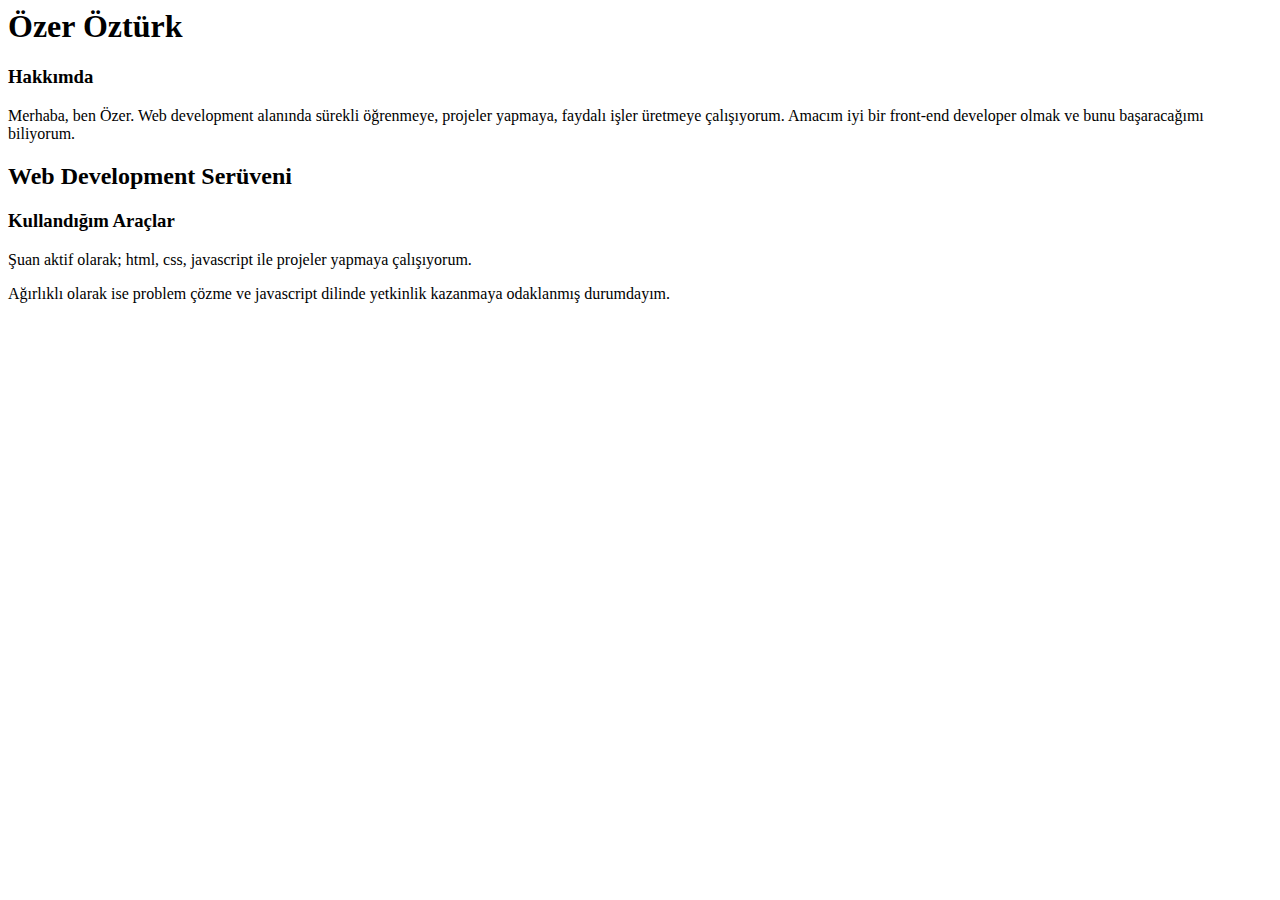
<file: 01-html-section/odev1/index.html>
<html lang="en">
<head>
    <meta charset="UTF-8">
    <meta http-equiv="X-UA-Compatible" content="IE=edge">
    <meta name="viewport" content="width=device-width, initial-scale=1.0">
    <title>Document</title>
</head>
<body>

<!--     temel bir yazım uygulaması, frontend101 egitimi -->
    <h1>Özer Öztürk</h1>
    <h3>Hakkımda</h3>

    <p>Merhaba, ben Özer. Web development alanında sürekli öğrenmeye, projeler yapmaya, faydalı işler üretmeye çalışıyorum. Amacım iyi bir front-end developer olmak ve bunu başaracağımı biliyorum. </p>

    <h2>Web Development Serüveni</h2>

    <h3>Kullandığım Araçlar</h3>

    <p>Şuan aktif olarak; html, css, javascript ile projeler yapmaya çalışıyorum.</p>

    <p>Ağırlıklı olarak ise problem çözme ve javascript dilinde yetkinlik kazanmaya odaklanmış durumdayım.</p>



</body>
</html>
</file>
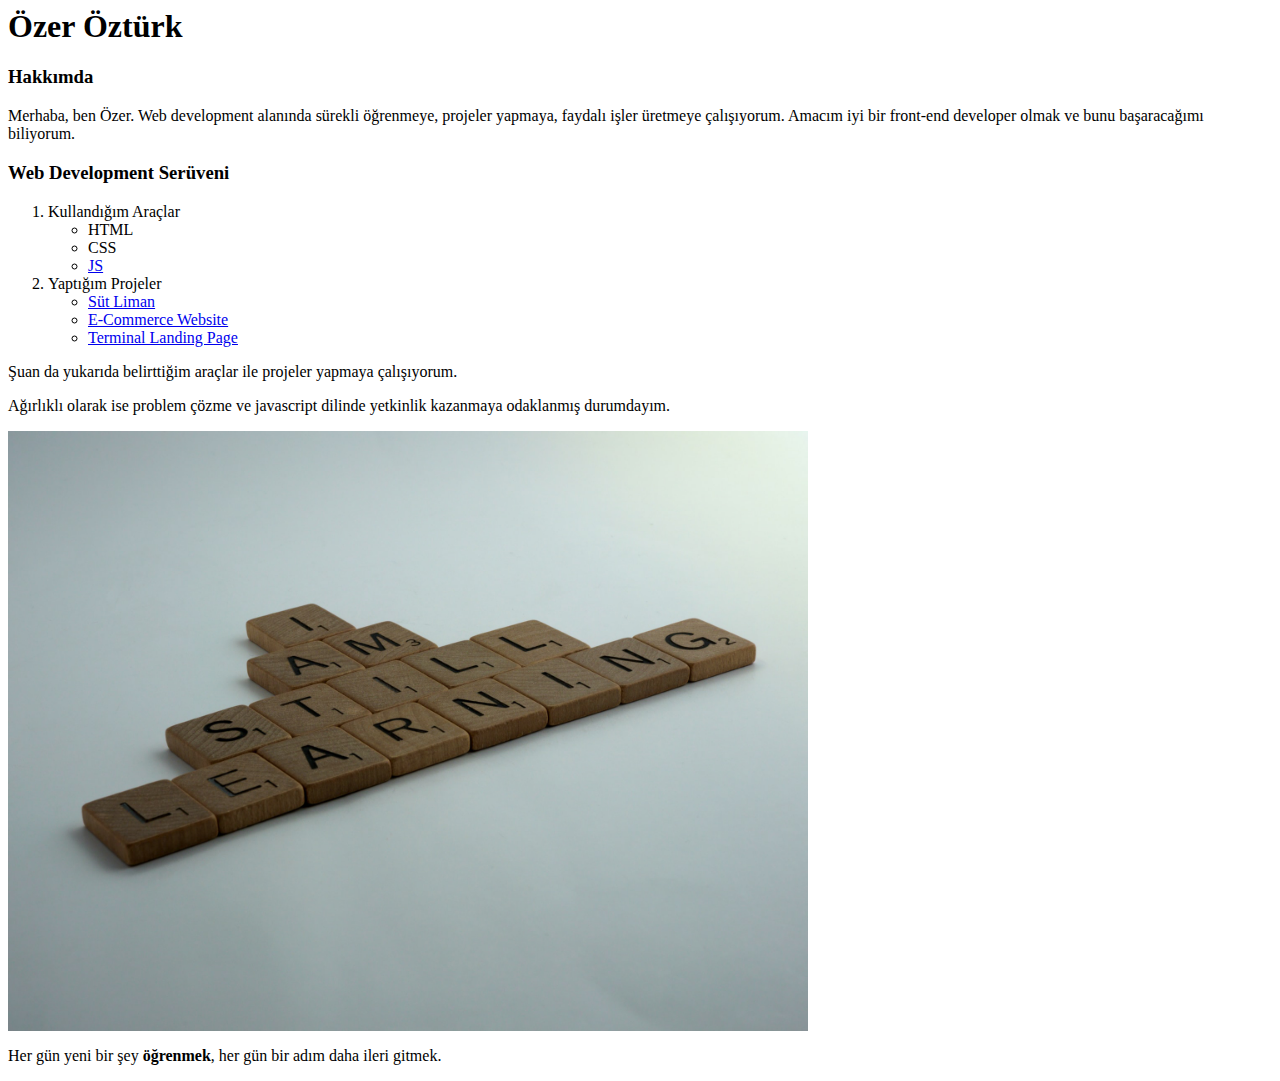
<file: 01-html-section/odev2/index.html>
<html lang="en">
<head>
    <meta charset="UTF-8">
    <meta http-equiv="X-UA-Compatible" content="IE=edge">
    <meta name="viewport" content="width=device-width, initial-scale=1.0">
    <title>Document</title>
</head>
<body>

<!--     temel bir yazım uygulaması, frontend101 egitimi -->
    <h1>Özer Öztürk</h1>
    <h3>Hakkımda</h3>

    <p>Merhaba, ben Özer. Web development alanında sürekli öğrenmeye, projeler yapmaya, faydalı işler üretmeye çalışıyorum. Amacım iyi bir front-end developer olmak ve bunu başaracağımı biliyorum. </p>

    <h3>Web Development Serüveni</h3>

    <ol>
        <li>Kullandığım Araçlar
            <ul>
                <li>HTML</li>
                <li>CSS</li>
                <li><a href="https://developer.mozilla.org/en-US/docs/Web/JavaScript">JS</a></li>
            </ul>
        </li>
        <li>Yaptığım Projeler
            <ul>
                <li><a href="https://github.com/OzerOzturk/Sut-Liman">Süt Liman</a></li>
                <li><a href="https://github.com/OzerOzturk/Skill-Set-Development-Projects/tree/master/E-Commerce%20Website">E-Commerce Website</a></li>
                <li><a href="https://github.com/OzerOzturk/Javascript-fundamental-projects/tree/master/Terminal-Landing-Page">Terminal Landing Page</a></li>
            </ul>
        </li>
    </ol>



    <p>Şuan da yukarıda belirttiğim araçlar ile projeler yapmaya çalışıyorum.</p>

    <p>Ağırlıklı olarak ise problem çözme ve javascript dilinde yetkinlik kazanmaya odaklanmış durumdayım.</p>

    <img src="img/1.jpg" alt="learning" width="800" height="600">
    <p>Her gün yeni bir şey <b>öğrenmek</b>, her gün bir adım daha ileri gitmek.</p>


</body>
</html>
</file>
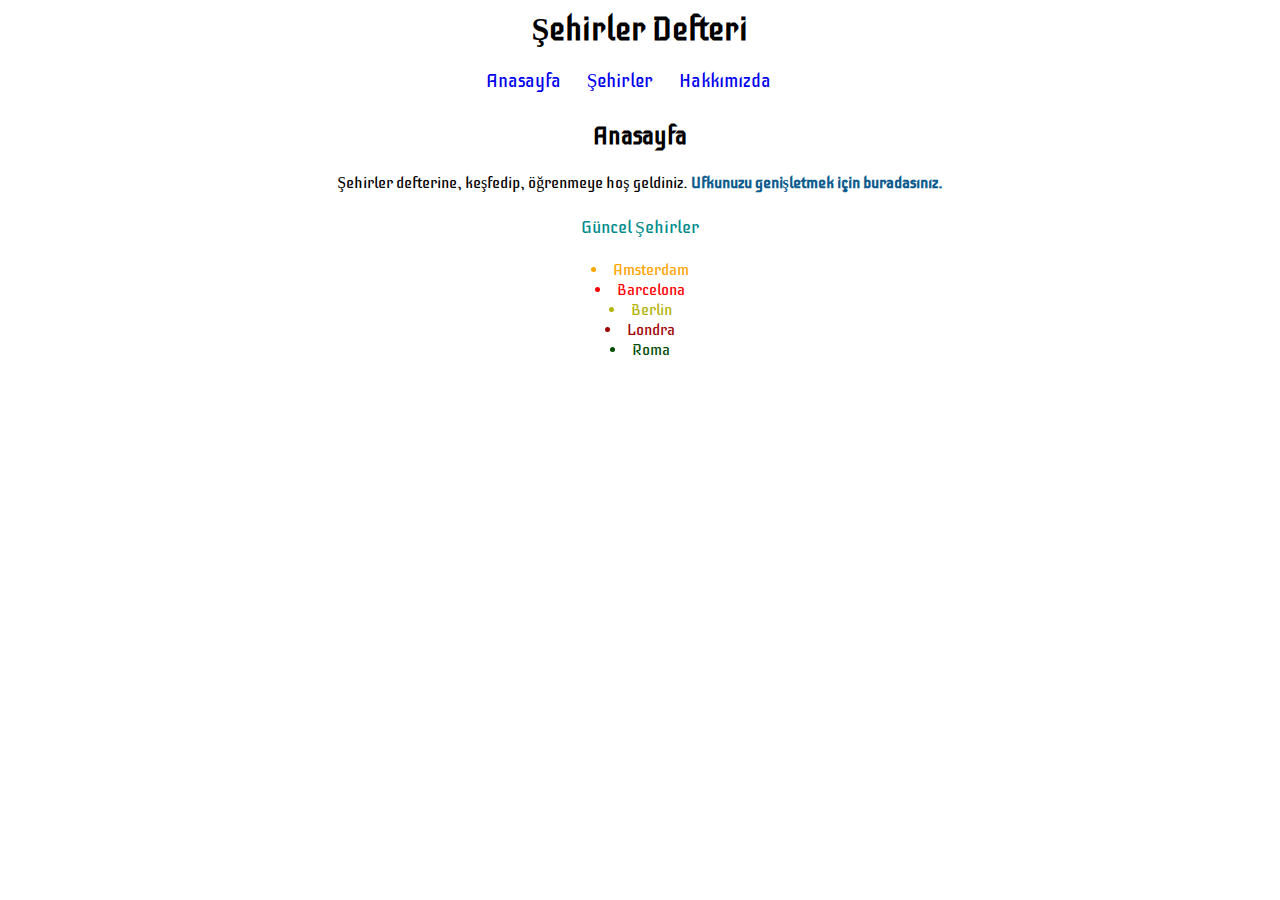
<file: 02-css-section/odev1/index.html>
<!DOCTYPE html>
<html lang="en">
<head>
    <meta charset="UTF-8">
    <meta http-equiv="X-UA-Compatible" content="IE=edge">
    <meta name="viewport" content="width=device-width, initial-scale=1.0">
    <title>Şehirler Defteri</title>
    <link rel="stylesheet" href="style.css">
</head>
<body>

    <h1>Şehirler Defteri</h1>

    <nav id="navbar">
        <li><a href="index.html">Anasayfa</a></li>
        <li><a href="cities.html">Şehirler</a></li>
        <li><a href="about.html">Hakkımızda</a></li>
    </nav>

    <h2>Anasayfa</h2>

    <main class="homepage-content">
        <p>Şehirler defterine, keşfedip, öğrenmeye hoş geldiniz. <span>Ufkunuzu genişletmek için <a href="cities.html">buradasınız</a>.</span></p>
        <h3>Güncel Şehirler</h3>
        <div class="related-cities">
            <li id="nl" >Amsterdam</li>
            <li id="e" >Barcelona</li>
            <li id="d" >Berlin</li>
            <li id="gb" >Londra</li>
            <li id="i" >Roma</li>
        </div>
    </main>




</body>
</html>
</file>
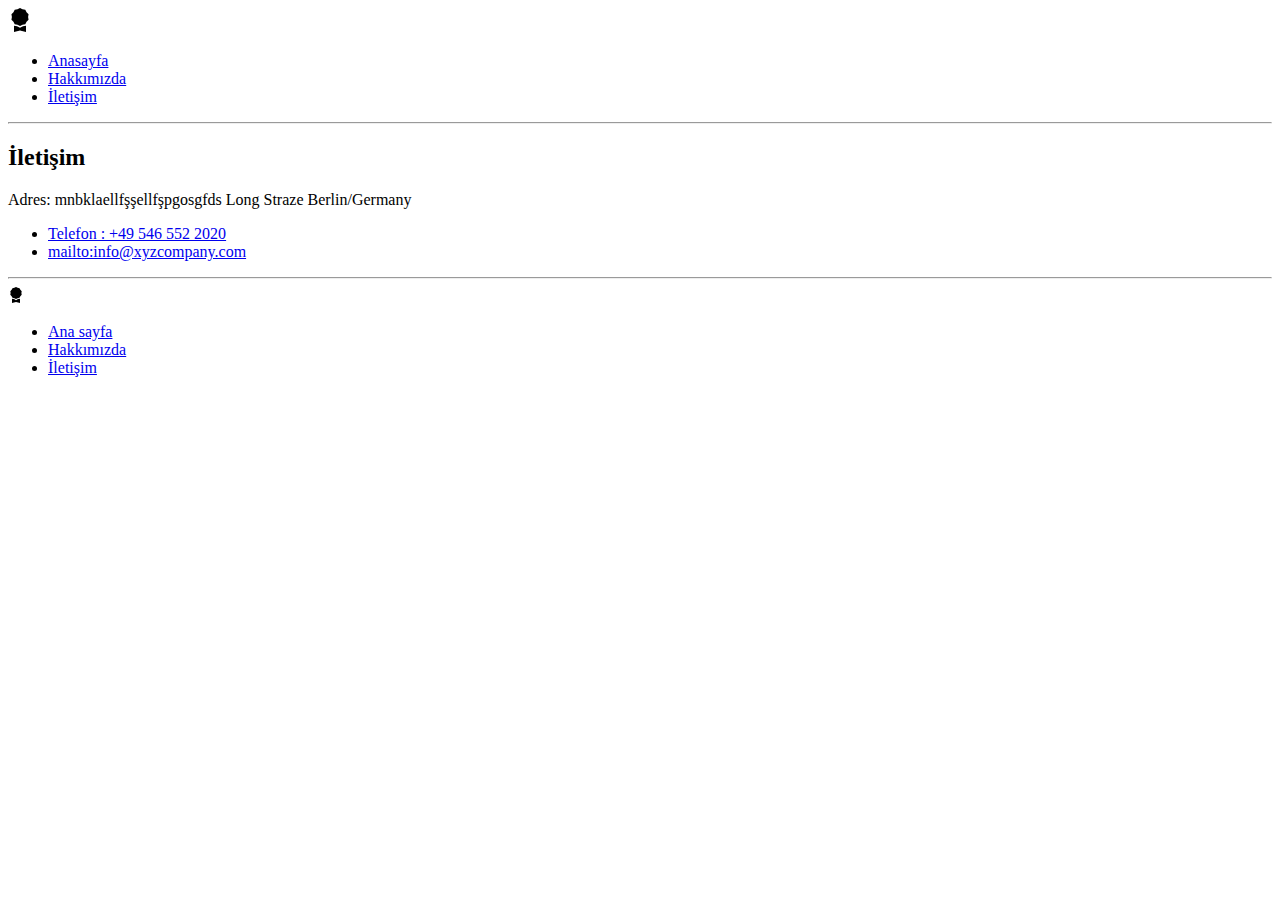
<file: 01-html-section/odev2.5/contact.html>
<!DOCTYPE html>
<html lang="en">
<head>
    <meta charset="UTF-8">
    <meta http-equiv="X-UA-Compatible" content="IE=edge">
    <meta name="viewport" content="width=device-width, initial-scale=1.0">
    <title>İletişim</title>
</head>
<body>

     <!-- navbar-section -->
<nav>
    <svg
        xmlns="http://www.w3.org/2000/svg"
        width="24"
        height="24"
        fill="currentColor"
        class="bi bi-award-fill"
        viewBox="0 0 16 16"
      >
        <path
          d="M8 0l1.669.864 1.858.282.842 1.68 1.337 1.32L13.4 6l.306 1.854-1.337 1.32-.842 1.68-1.858.282L8 12l-1.669-.864-1.858-.282-.842-1.68-1.337-1.32L2.6 6l-.306-1.854 1.337-1.32.842-1.68L6.331.864 8 0z"
        />
        <path
          d="M4 11.794V16l4-1 4 1v-4.206l-2.018.306L8 13.126 6.018 12.1 4 11.794z"
        />
      </svg>
    <ul>
        <li><a href="index.html"> Anasayfa</a></li>
        <li><a href="about.html"> Hakkımızda</a></li>
        <li><a href="contact.html"> İletişim</a></li>
    </ul>
</nav>

<hr>


<!-- content-section -->

<main>
    <article>
      <h2>İletişim</h2>
      <p>Adres: mnbklaellfşşellfşpgosgfds Long Straze Berlin/<span>Germany</span></p>
      <ul>
        <li>
          <a href="tel:+495465522020">Telefon : +49 546 552 2020</a>
        </li>
        <li>
          <a href="mailto:info@xyzcompany.com">mailto:info@xyzcompany.com</a>
        </li>
      </ul>
      <hr />
    </article>
  </main>



<!--   --footer-section-- -->

<nav>
    <svg
      xmlns="http://www.w3.org/2000/svg"
      width="16"
      height="16"
      fill="currentColor"
      class="bi bi-award-fill"
      viewBox="0 0 16 16"
    >
      <path
        d="M8 0l1.669.864 1.858.282.842 1.68 1.337 1.32L13.4 6l.306 1.854-1.337 1.32-.842 1.68-1.858.282L8 12l-1.669-.864-1.858-.282-.842-1.68-1.337-1.32L2.6 6l-.306-1.854 1.337-1.32.842-1.68L6.331.864 8 0z"
      />
      <path
        d="M4 11.794V16l4-1 4 1v-4.206l-2.018.306L8 13.126 6.018 12.1 4 11.794z"
      />
    </svg>
    <ul>
      <li>
        <a href="index.html">Ana sayfa</a>
      </li>
      <li>
        <a href="about-us.html">Hakkımızda</a>
      </li>
      <li>
        <a href="contact.html">İletişim</a>
      </li>
    </ul>
  </nav>


    
</body>
</html>
</file>
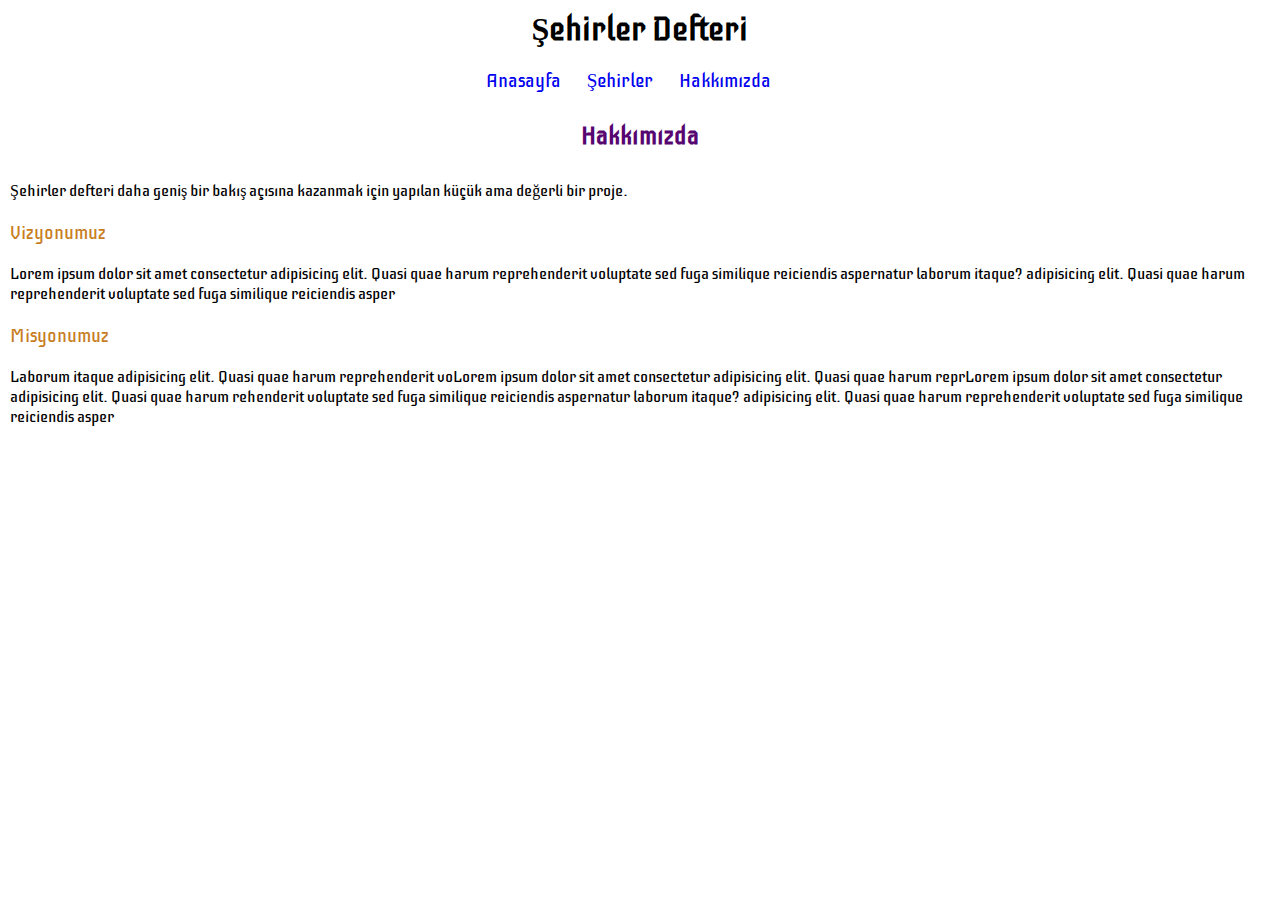
<file: 02-css-section/odev1/about.html>
<!DOCTYPE html>
<html lang="en">
<head>
    <meta charset="UTF-8">
    <meta http-equiv="X-UA-Compatible" content="IE=edge">
    <meta name="viewport" content="width=device-width, initial-scale=1.0">
    <title>Hakkımızda</title>
    <link rel="stylesheet" href="style.css">
</head>
<body>

    <h1>Şehirler Defteri</h1>

    <nav id="navbar">
        <li><a href="index.html">Anasayfa</a></li>
        <li><a href="cities.html">Şehirler</a></li>
        <li><a href="about.html">Hakkımızda</a></li>
    </nav>

    <h2 id="about">Hakkımızda</h2>



    <main class="about-page" >
        <p>Şehirler defteri daha geniş bir bakış açısına kazanmak için yapılan küçük ama değerli bir proje.</p>
        <div class="vizyon">
            <p id="vizyon-head">Vizyonumuz</p>
            <p>Lorem ipsum dolor sit amet consectetur adipisicing elit. Quasi quae harum reprehenderit voluptate sed fuga similique reiciendis aspernatur laborum itaque?  adipisicing elit. Quasi quae harum reprehenderit voluptate sed fuga similique reiciendis asper</p>
        </div>
        <div class="misyon">
            <p id="misyon-head">Misyonumuz</p>
            <p>Laborum itaque adipisicing elit. Quasi quae harum reprehenderit voLorem ipsum dolor sit amet consectetur adipisicing elit. Quasi quae harum reprLorem ipsum dolor sit amet consectetur adipisicing elit. Quasi quae harum rehenderit voluptate sed fuga similique reiciendis aspernatur laborum itaque?  adipisicing elit. Quasi quae harum reprehenderit voluptate sed fuga similique reiciendis asper</p>
        </div>
    </main>




</body>
</html>
</file>
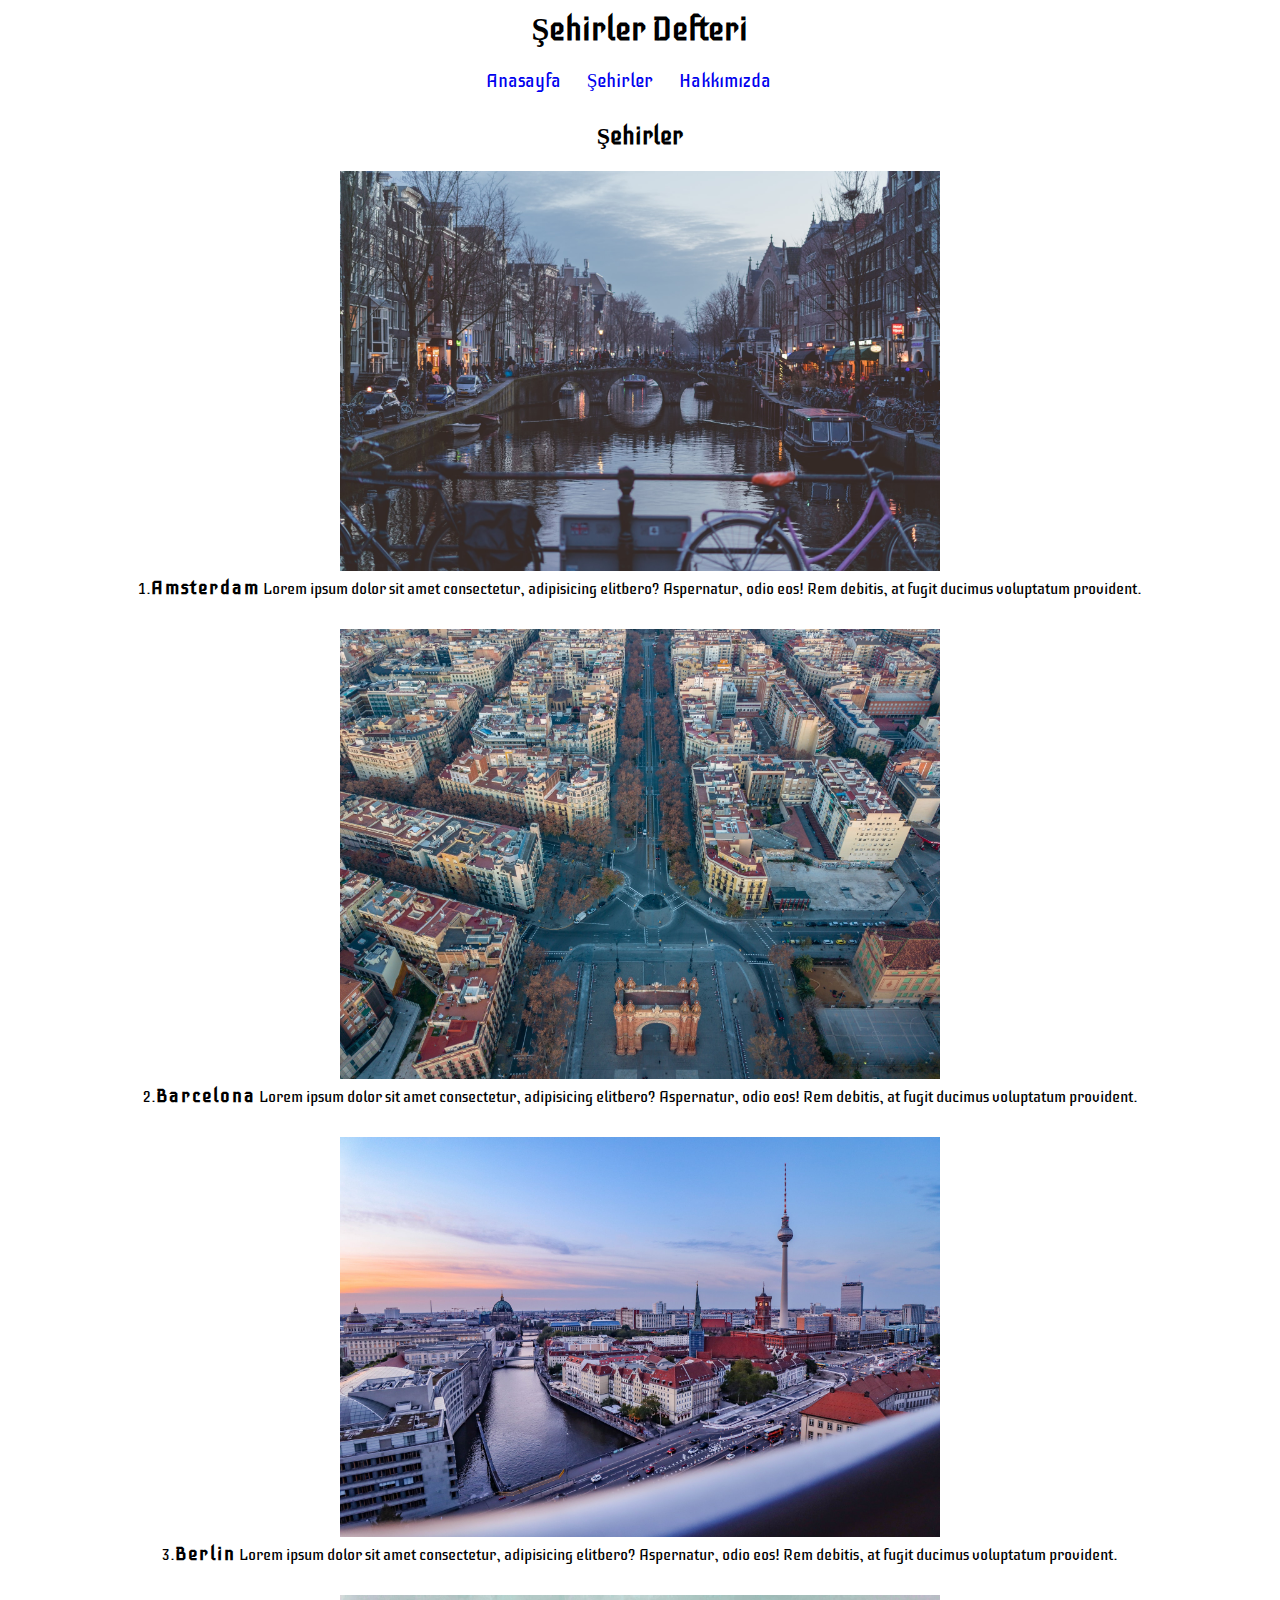
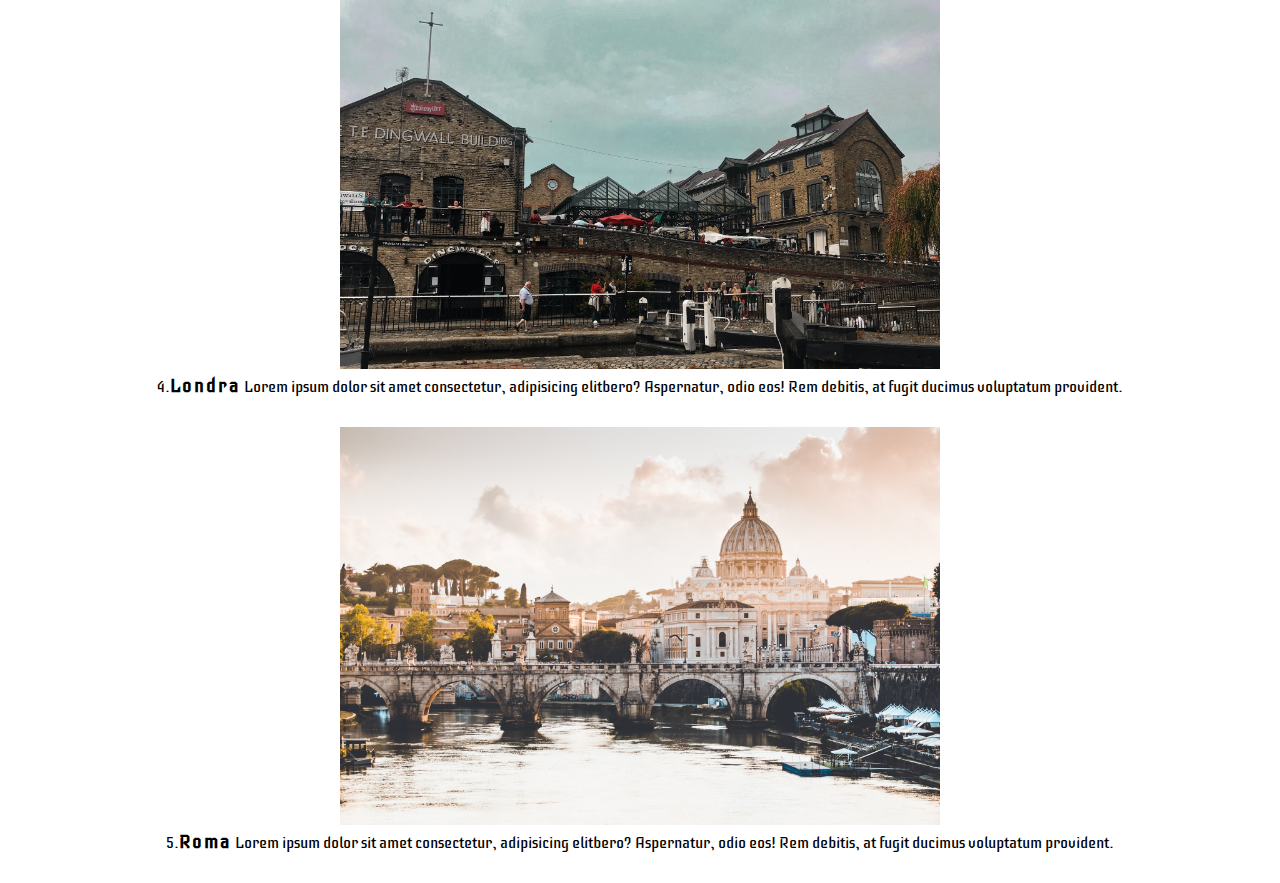
<file: 02-css-section/odev1/cities.html>
<!DOCTYPE html>
<html lang="en">
<head>
    <meta charset="UTF-8">
    <meta http-equiv="X-UA-Compatible" content="IE=edge">
    <meta name="viewport" content="width=device-width, initial-scale=1.0">
    <title>Şehirler</title>
    <link rel="stylesheet" href="style.css">
</head>
<body>

    <h1>Şehirler Defteri</h1>

    <nav id="navbar">
        <li><a href="index.html">Anasayfa</a></li>
        <li><a href="cities.html">Şehirler</a></li>
        <li><a href="about.html">Hakkımızda</a></li>
    </nav>

    <h2>Şehirler</h2>

    <main>
        <div class="cities-range">
            <img src="img/amsterdam.jpg" alt="">
            <p>1.<span>Amsterdam</span> Lorem ipsum dolor sit amet consectetur, adipisicing elitbero? Aspernatur, odio eos! Rem debitis, at fugit ducimus voluptatum provident.</p>
        </div>
        <div class="cities-range">
            <img src="img/barcelona.jpg" alt="">
            <p>2.<span>Barcelona</span> Lorem ipsum dolor sit amet consectetur, adipisicing elitbero? Aspernatur, odio eos! Rem debitis, at fugit ducimus voluptatum provident.</p>
        </div>
        <div class="cities-range">
            <img src="img/berlin.jpg" alt="">
            <p>3.<span>Berlin</span> Lorem ipsum dolor sit amet consectetur, adipisicing elitbero? Aspernatur, odio eos! Rem debitis, at fugit ducimus voluptatum provident.</p>
        </div>
        <div class="cities-range">
            <img src="img/londra.jpg" alt="">
            <p>4.<span>Londra</span> Lorem ipsum dolor sit amet consectetur, adipisicing elitbero? Aspernatur, odio eos! Rem debitis, at fugit ducimus voluptatum provident.</p>
        </div>
        <div class="cities-range">
            <img src="img/roma.jpg" alt="">
            <p>5.<span>Roma</span> Lorem ipsum dolor sit amet consectetur, adipisicing elitbero? Aspernatur, odio eos! Rem debitis, at fugit ducimus voluptatum provident.</p>
        </div>
    </main>




</body>
</html>
</file>
<file: 02-css-section/odev1/style.css>
@import url('https://fonts.googleapis.com/css2?family=Iceberg&display=swap');

* {
    margin:0;
    padding:0;
    box-sizing: border-box;
}


html {
    font-family: 'Iceberg', cursive;
}


a{
    text-decoration: none;
}

h1 {
    text-align: center;
    margin-top: 10px;
    margin-bottom: 20px;
}

/* --navbar section-- */

#navbar {
    padding:0;
    margin:0;
    text-align: center;
    margin-bottom: 30px;
}

#navbar li{
    display: inline;
    margin-right: 1.2em;
    font-size: 1.2em;
    list-style: none;
}


h2{
text-align: center;
margin: 10px;
}

/* --main content-- */

.homepage-content p{
    padding:12px;
    text-align: center;
}


.homepage-content p span{
    animation: blinker 1.7s linear infinite;
    color: #0d5c8d;
    font-weight: bold;
    }
    @keyframes blinker {  
    50% { opacity: 0; }
    }


.homepage-content h3{
    padding:12px;
    font-size: 1.1em;
    font-weight: 500;
    text-align: center;
    color: darkcyan;
}

.homepage-content a{
    color:#0d5c8d;
}

.related-cities{
    list-style-position: inside;
    text-align: center;
    margin:10px 10px;
}

.related-cities #nl{
    color: orange;
}

.related-cities #e{
    color: red;
}

.related-cities #d{
    color: rgb(179, 179, 7);
}

.related-cities #gb{
    color: rgb(160, 1, 1);
}

.related-cities #i{
    color: rgb(3, 78, 3);
}


/* ----CITIES---- */
.cities-range {
    text-align: center;
    margin-top: 20px;
    margin-bottom: 30px;
}


.cities-range img{
    width: 600px;
}
.cities-range span{
    color:black;
    font-weight: 600;
    letter-spacing:2px;
    font-size: 1.2em;
}


/* ---ABOUT PAGE--- */

#about {
    color: rgb(87, 5, 112);
}

.about-page {
    margin-top: 20px;
}

.about-page p{
    padding: 10px;
}

#vizyon-head, #misyon-head{
    color:rgb(199, 126, 31);
    font-size: 1.2em;
    font-weight: 500;
}
</file>
